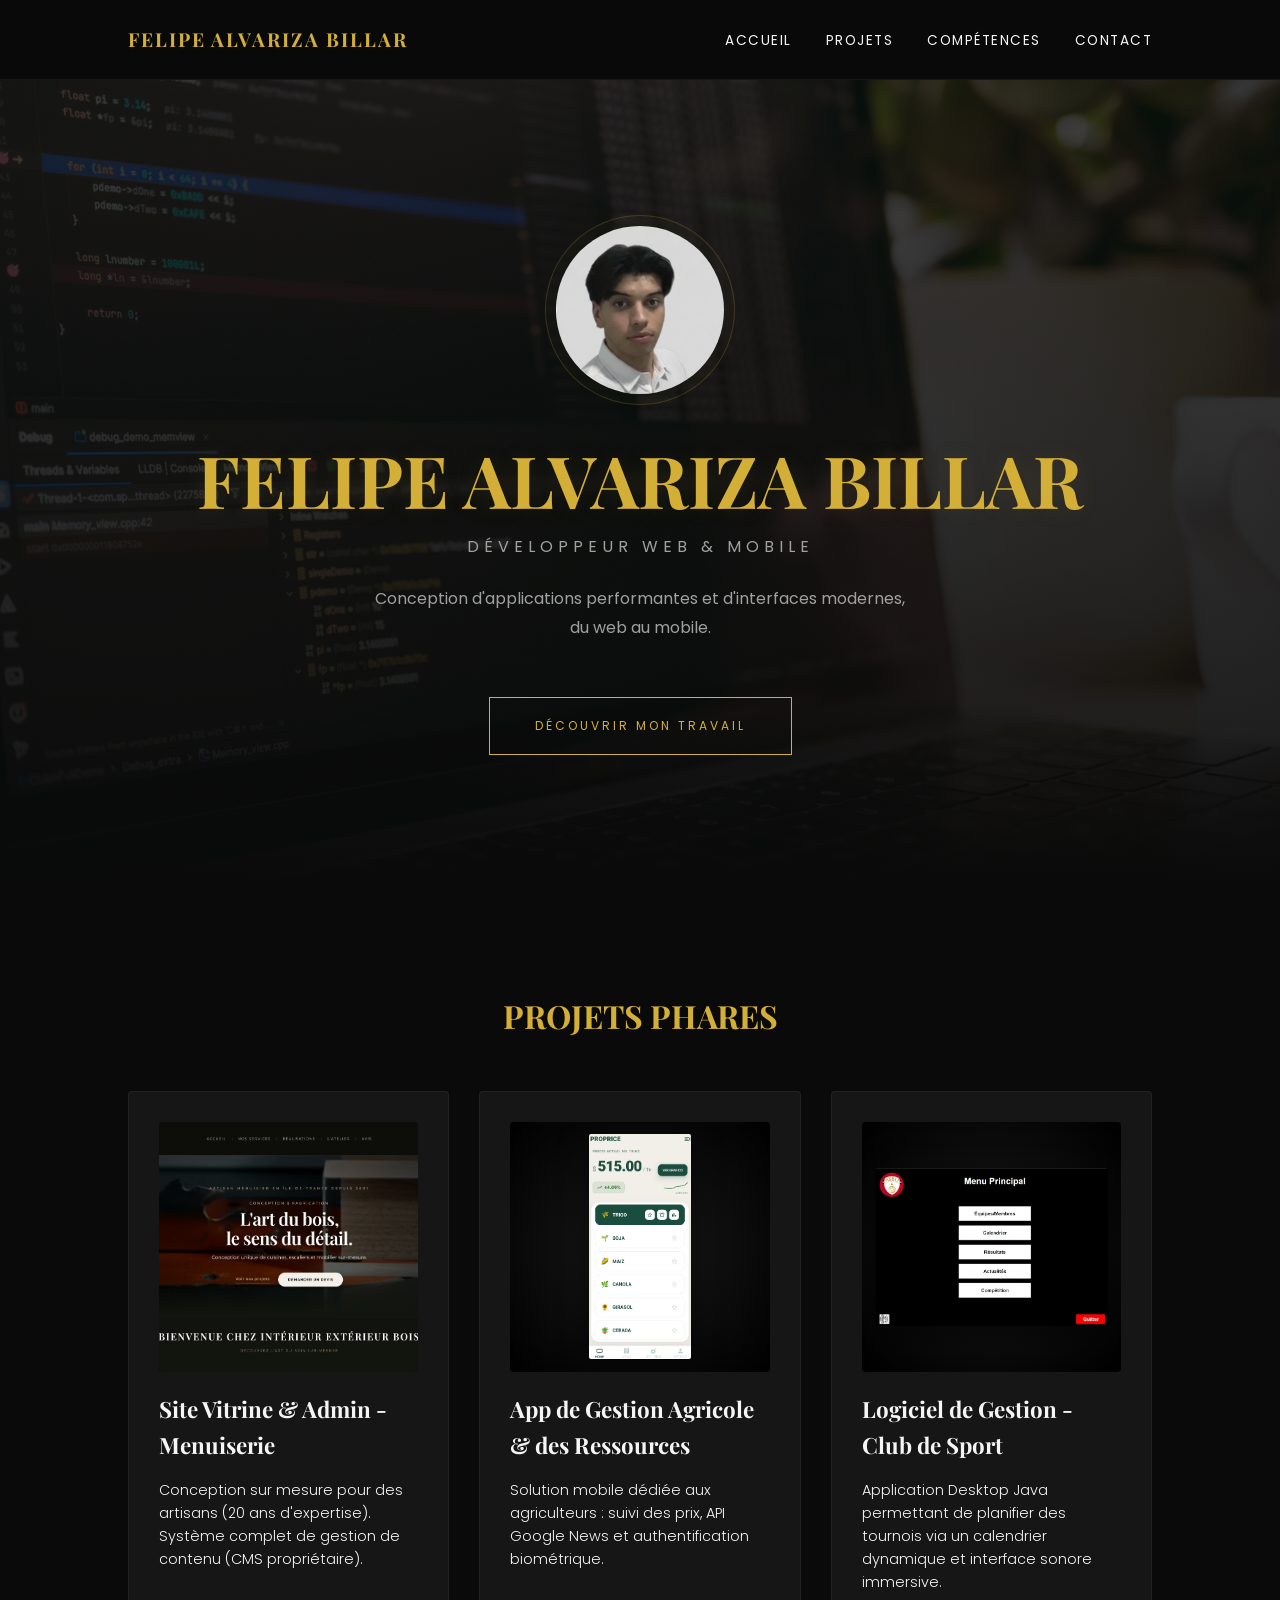
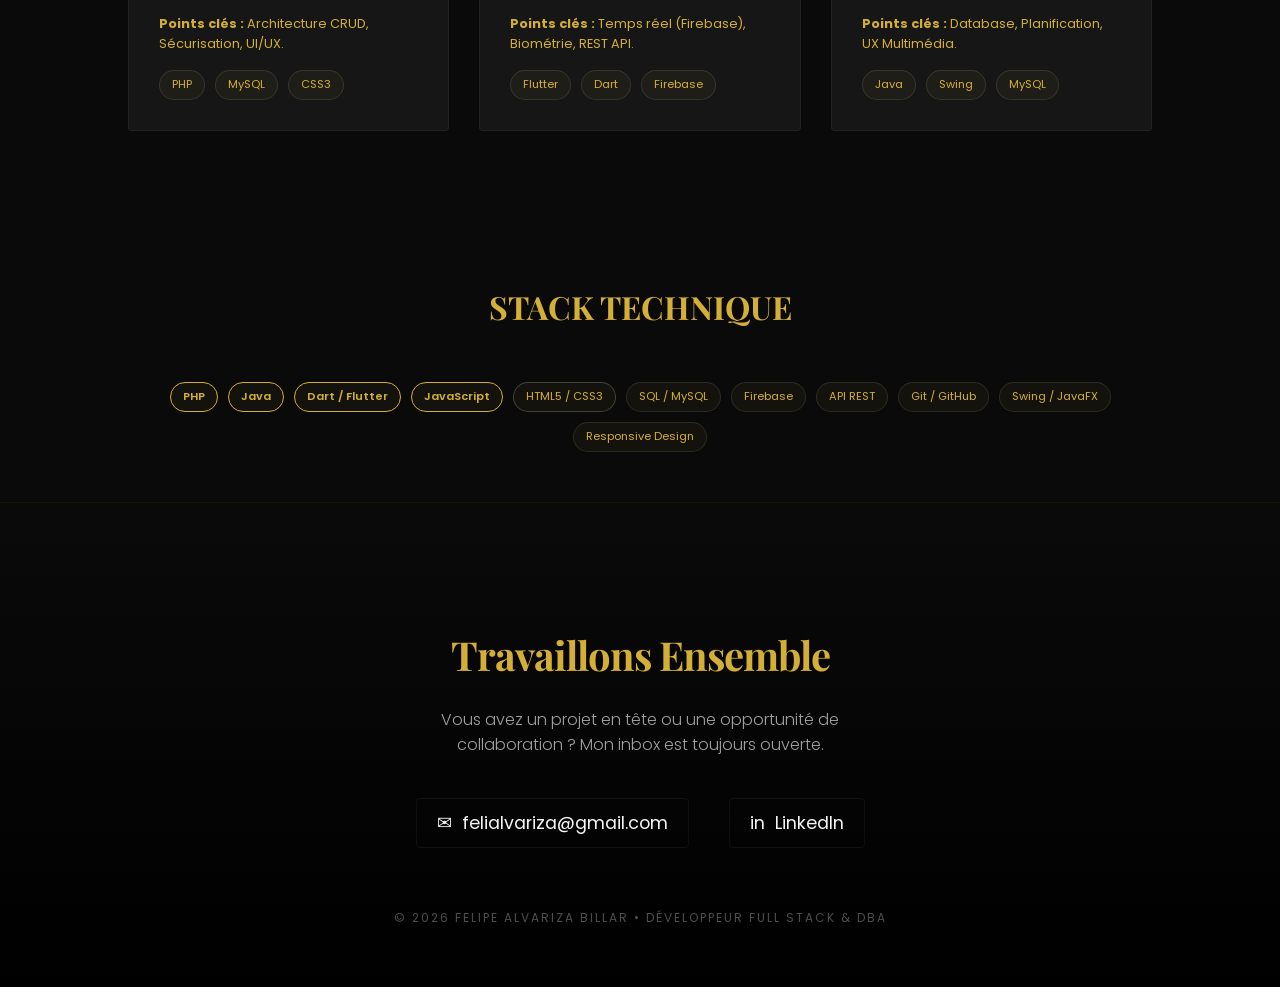
<file: index.html>
<!DOCTYPE html>
<html lang="fr">
<head>
    <meta charset="UTF-8">
    <meta name="viewport" content="width=device-width, initial-scale=1.0">
    <title>Felipe Alvariza Billar | Développeur Web & Mobile</title>
    <link rel="stylesheet" href="src/css/style.css">
    <link rel="stylesheet" href="src/css/footer.css">
    <link rel="stylesheet" href="src/css/header.css">
    <link rel="stylesheet" href="src/css/responsive.css">

    <link href="https://fonts.googleapis.com/css2?family=Playfair+Display:wght@700&family=Poppins:wght@300;400;600&display=swap" rel="stylesheet">
</head>
<body>

    <!-- Header avec navigation -->
    <nav>
        <div class="logo">
            <a href="index.html" style="text-decoration: none; color: inherit;">FELIPE ALVARIZA BILLAR</a>
        </div>
        <div class="burger" id="burger">
            <span></span>
            <span></span>
            <span></span>
        </div>

        <div class="links" id="nav-links">
            <a href="index.html">Accueil</a>
            <a href="projets.html" >Projets</a>
            <a href="competences.html">Compétences</a>
            <a href="contact.html">Contact</a>
        </div>
    </nav>

    <!-- Section PDP et bouton découvrir -->
    <header class="hero">
        <div class="hero-content"> <div class="avatar">
                <img src="src/images/photo_profil.png" alt="...">
            </div>
            <h1>FELIPE ALVARIZA BILLAR</h1>
            <p class="subtitle">DÉVELOPPEUR WEB & MOBILE</p>
            <p class="bio">Conception d'applications performantes et d'interfaces modernes, du web au mobile.</p>
            <a href="projets.html" class="btn">DÉCOUVRIR MON TRAVAIL</a>
        </div>
    </header>

    <!-- Section projets -Accueil -->
    <section id="projets">
    <h2>PROJETS PHARES</h2>
    <div class="grid">

        <a href="projets.html#menuiserie" class="card-link">
            <div class="card">
                <div class="img-placeholder">
                    <img src="src/images/Accueil_IEB.png" class="projet-img">
                </div>
                <h3>Site Vitrine & Admin - Menuiserie</h3>
                <p>Conception sur mesure pour des artisans (20 ans d'expertise). Système complet de gestion de contenu (CMS propriétaire).</p>
                <div class="details-projet" style="font-size: 0.8rem; color: var(--or); margin-bottom: 15px;">
                    <strong>Points clés :</strong> Architecture CRUD, Sécurisation, UI/UX.
                </div>
                <div class="tags">
                    <span>PHP</span><span>MySQL</span><span>CSS3</span>
                </div>
            </div>
        </a>

        <a href="projets.html#agricole" class="card-link">
            <div class="card">
                <div class="img-placeholder mockup-bg"> 
                    <img src="src/images/Accueil_Appli.png" alt="App Flutter Agricole" class="mobile-screenshot">
                </div>
                <h3>App de Gestion Agricole & des Ressources</h3>
                <p>Solution mobile dédiée aux agriculteurs : suivi des prix, API Google News et authentification biométrique.</p>
                <div class="details-projet" style="font-size: 0.8rem; color: var(--or); margin-bottom: 15px;">
                    <strong>Points clés :</strong> Temps réel (Firebase), Biométrie, REST API.
                </div>
                <div class="tags">
                    <span>Flutter</span><span>Dart</span><span>Firebase</span>
                </div>
            </div>
        </a>

        <a href="projets.html#sport" class="card-link">
            <div class="card">
                <div class="img-placeholder mockup-bg">
                    <img src="src/images/App_java.png" alt="App Java" class="java-screenshot">
                </div>
                <h3>Logiciel de Gestion - Club de Sport</h3>
                <p>Application Desktop Java permettant de planifier des tournois via un calendrier dynamique et interface sonore immersive.</p>
                <div class="details-projet" style="font-size: 0.8rem; color: var(--or); margin-bottom: 15px;">
                    <strong>Points clés :</strong> Database, Planification, UX Multimédia.
                </div>
                <div class="tags">
                    <span>Java</span><span>Swing</span><span>MySQL</span>
                </div>
            </div>
        </a>

    </div>
    </section>

    <!-- Section Compétences -Accueil -->
    <section id="competences" style="text-align: center; padding: 50px 10%;">
        <h2>STACK TECHNIQUE</h2>
        <div class="tags" style="justify-content: center; margin-top: 20px;">
            <span style="font-weight: 600; border-color: var(--or);">PHP</span>
            <span style="font-weight: 600; border-color: var(--or);">Java</span>
            <span style="font-weight: 600; border-color: var(--or);">Dart / Flutter</span>
            <span style="font-weight: 600; border-color: var(--or);">JavaScript</span>

            <span style="border-color: rgba(255,255,255,0.2);">HTML5 / CSS3</span>
            
            <span>SQL / MySQL</span>
            <span>Firebase</span>
            <span>API REST</span>
            <span>Git / GitHub</span>
            <span>Swing / JavaFX</span>
            <span>Responsive Design</span>
        </div>
    </section>

    <!-- footer -->
    <footer id="contact">
        <h2>Travaillons Ensemble</h2>
        <p class="footer-text">Vous avez un projet en tête ou une opportunité de collaboration ? Mon inbox est toujours ouverte.</p>
        
        <div class="contact-container">
            <a href="mailto:felialvariza@gmail.com" class="contact-link">
                <span>✉</span> felialvariza@gmail.com
            </a>
            <a href="https://www.linkedin.com/in/felipe-alvariza-186155293/" target="_blank" class="contact-link">
                <span>in</span> LinkedIn
            </a>
        </div>

            <p class="copyright">© 2026 Felipe Alvariza Billar • Développeur Full Stack & DBA</p>
    </footer>

        <script>
        const burger = document.getElementById('burger');
        const navLinks = document.getElementById('nav-links');

        if (burger) { // Sécurité pour éviter les erreurs si l'élément n'existe pas
            burger.addEventListener('click', () => {
                navLinks.classList.toggle('active');
                burger.classList.toggle('toggle');
            });
        }
    </script>

</body>
</html>
</file>
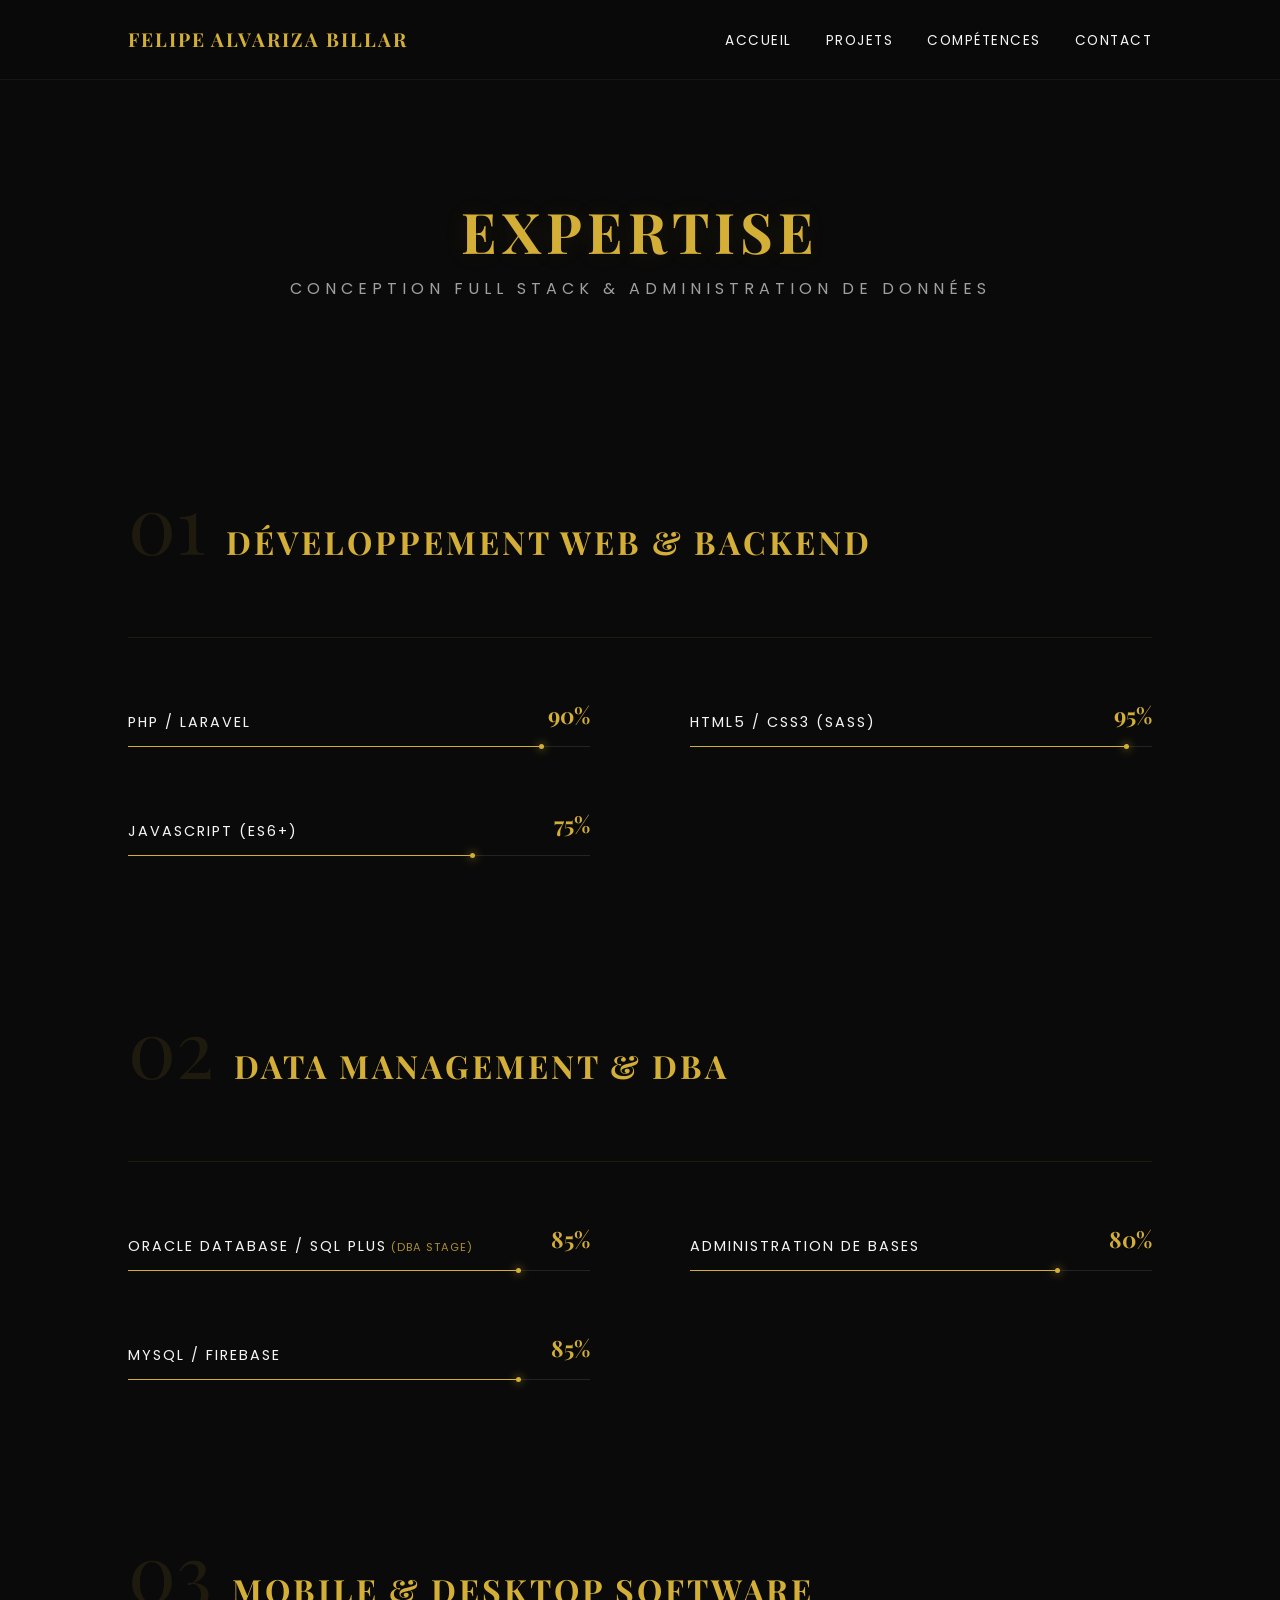
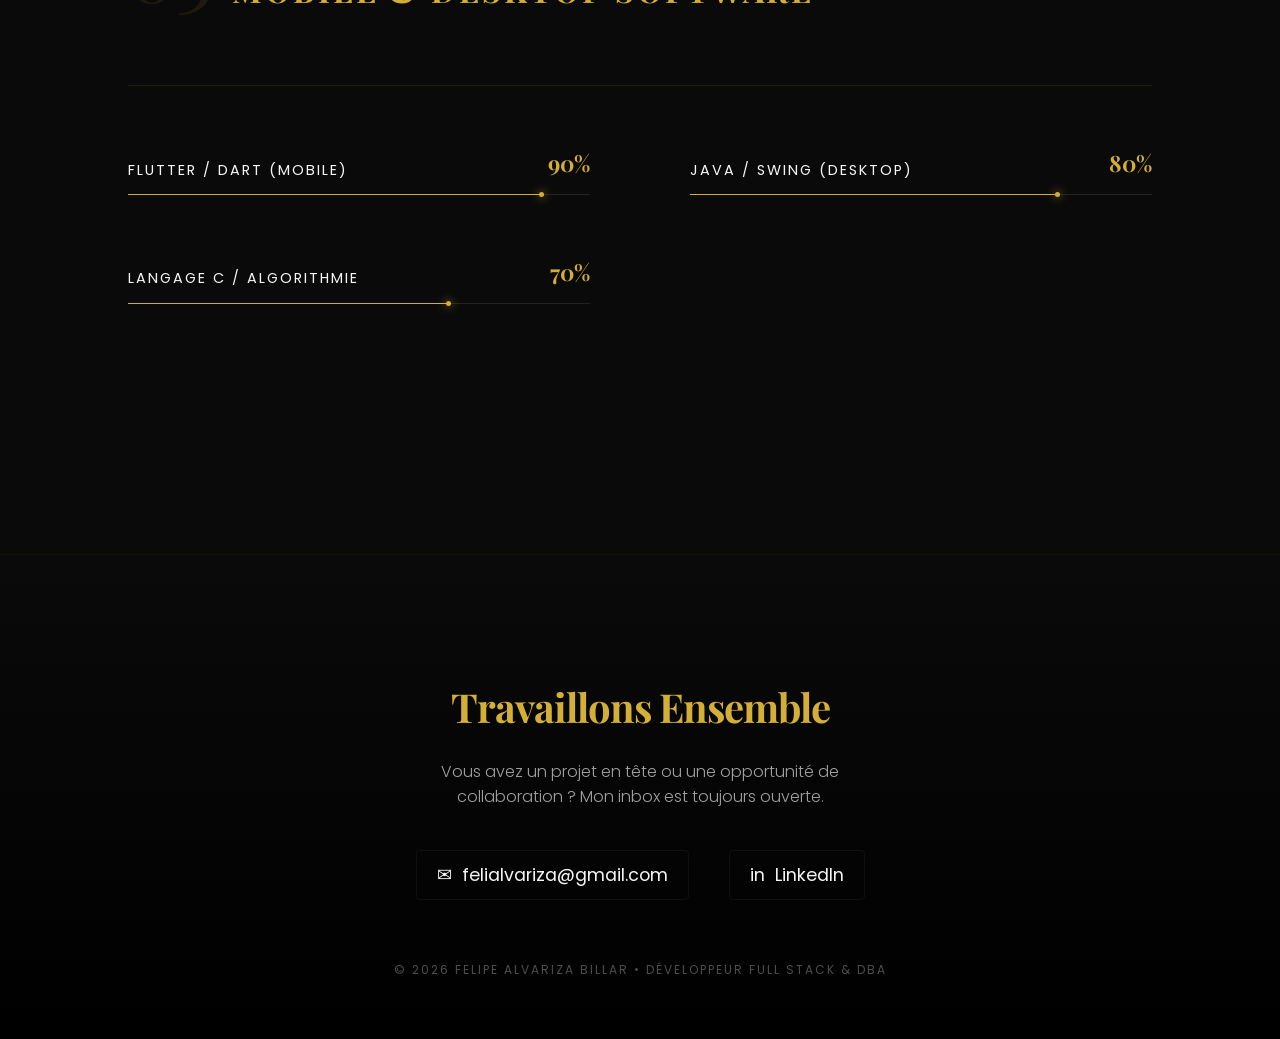
<file: competences.html>
<!DOCTYPE html>
<html lang="fr">
<head>
    <meta charset="UTF-8">
    <meta name="viewport" content="width=device-width, initial-scale=1.0">
    <title>Compétences | Felipe Alvariza Billar</title>
    
    <link rel="stylesheet" href="src/css/style.css">
    <link rel="stylesheet" href="src/css/header.css">
    <link rel="stylesheet" href="src/css/footer.css">
    <link rel="stylesheet" href="src/css/competences.css">
    <link rel="stylesheet" href="src/css/responsive.css">
    
    <link href="https://fonts.googleapis.com/css2?family=Playfair+Display:ital,wght@0,700;1,700&family=Poppins:wght@300;400;600&display=swap" rel="stylesheet">
</head>
<body>

    <!-- Header avec navigation -->
    <nav>

        <div class="logo">
            <a href="index.html" style="text-decoration: none; color: inherit;">FELIPE ALVARIZA BILLAR</a>
        </div>
        <div class="burger" id="burger">
            <span></span>
            <span></span>
            <span></span>
        </div>

        <div class="links" id="nav-links">
            <a href="index.html">Accueil</a>
            <a href="projets.html">Projets</a>
            <a href="competences.html">Compétences</a>
            <a href="contact.html">Contact</a>
        </div>
    </nav>

    <!-- Section en haut de page -->
    <header class="skills-hero">
        <div class="hero-content">
            <h1>EXPERTISE</h1>
            <p class="subtitle">CONCEPTION FULL STACK & ADMINISTRATION DE DONNÉES</p>
        </div>
    </header>

    <main class="skills-container">


        <!-- Bloc de catégorie de compétences 1 -->
        <section class="skill-category">
            <div class="category-header">
                <span class="category-number">01</span>
                <h2>Développement Web & Backend</h2>
            </div>
            <div class="skills-grid">
                <article class="skill-item">
                    <div class="skill-info">
                        <span>PHP / LARAVEL</span>
                        <span class="percentage">90%</span>
                    </div>
                    <div class="progress-bar"><div class="progress" style="width: 90%"></div></div>
                </article>
                <article class="skill-item">
                    <div class="skill-info">
                        <span>HTML5 / CSS3 (SASS)</span>
                        <span class="percentage">95%</span>
                    </div>
                    <div class="progress-bar"><div class="progress" style="width: 95%"></div></div>
                </article>
                <article class="skill-item">
                    <div class="skill-info">
                        <span>JavaScript (ES6+)</span>
                        <span class="percentage">75%</span>
                    </div>
                    <div class="progress-bar"><div class="progress" style="width: 75%"></div></div>
                </article>
            </div>
        </section>

        <!-- Bloc de catégorie de compétences 2 -->
        <section class="skill-category">
            <div class="category-header">
                <span class="category-number">02</span>
                <h2>Data Management & DBA</h2>
            </div>
            <div class="skills-grid">
                <article class="skill-item highlight">
                    <div class="skill-info">
                        <span>ORACLE DATABASE / SQL PLUS</span>
                        <span class="percentage">85%</span>
                    </div>
                    <div class="progress-bar"><div class="progress" style="width: 85%"></div></div>
                </article>
                <article class="skill-item">
                    <div class="skill-info">
                        <span>ADMINISTRATION DE BASES</span>
                        <span class="percentage">80%</span>
                    </div>
                    <div class="progress-bar"><div class="progress" style="width: 80%"></div></div>
                </article>
                <article class="skill-item">
                    <div class="skill-info">
                        <span>MYSQL / FIREBASE</span>
                        <span class="percentage">85%</span>
                    </div>
                    <div class="progress-bar"><div class="progress" style="width: 85%"></div></div>
                </article>
            </div>
        </section>

        <!-- Bloc de catégorie de compétences 3 -->
        <section class="skill-category">
            <div class="category-header">
                <span class="category-number">03</span>
                <h2>Mobile & Desktop Software</h2>
            </div>
            <div class="skills-grid">
                <article class="skill-item">
                    <div class="skill-info">
                        <span>FLUTTER / DART (MOBILE)</span>
                        <span class="percentage">90%</span>
                    </div>
                    <div class="progress-bar"><div class="progress" style="width: 90%"></div></div>
                </article>
                <article class="skill-item">
                    <div class="skill-info">
                        <span>JAVA / SWING (DESKTOP)</span>
                        <span class="percentage">80%</span>
                    </div>
                    <div class="progress-bar"><div class="progress" style="width: 80%"></div></div>
                </article>
                <article class="skill-item">
                    <div class="skill-info">
                        <span>LANGAGE C / ALGORITHMIE</span>
                        <span class="percentage">70%</span>
                    </div>
                    <div class="progress-bar"><div class="progress" style="width: 70%"></div></div>
                </article>
            </div>
        </section>

    </main>

    <!-- Section Footer -->
    <footer id="contact">
        <h2>Travaillons Ensemble</h2>
        <p class="footer-text">Vous avez un projet en tête ou une opportunité de collaboration ? Mon inbox est toujours ouverte.</p>
        
        <div class="contact-container">
            <a href="mailto:felialvariza@gmail.com" class="contact-link">
                <span>✉</span> felialvariza@gmail.com
            </a>
            <a href="https://www.linkedin.com/in/felipe-alvariza-186155293/" target="_blank" class="contact-link">
                <span>in</span> LinkedIn
            </a>
        </div>

        <p class="copyright">© 2026 Felipe Alvariza Billar • Développeur Full Stack & DBA</p>
    </footer>

    <script>
        const burger = document.getElementById('burger');
        const navLinks = document.getElementById('nav-links');

        if (burger) { // Sécurité pour éviter les erreurs si l'élément n'existe pas
            burger.addEventListener('click', () => {
                navLinks.classList.toggle('active');
                burger.classList.toggle('toggle');
            });
        }
    </script>

</body>
</html>
</file>
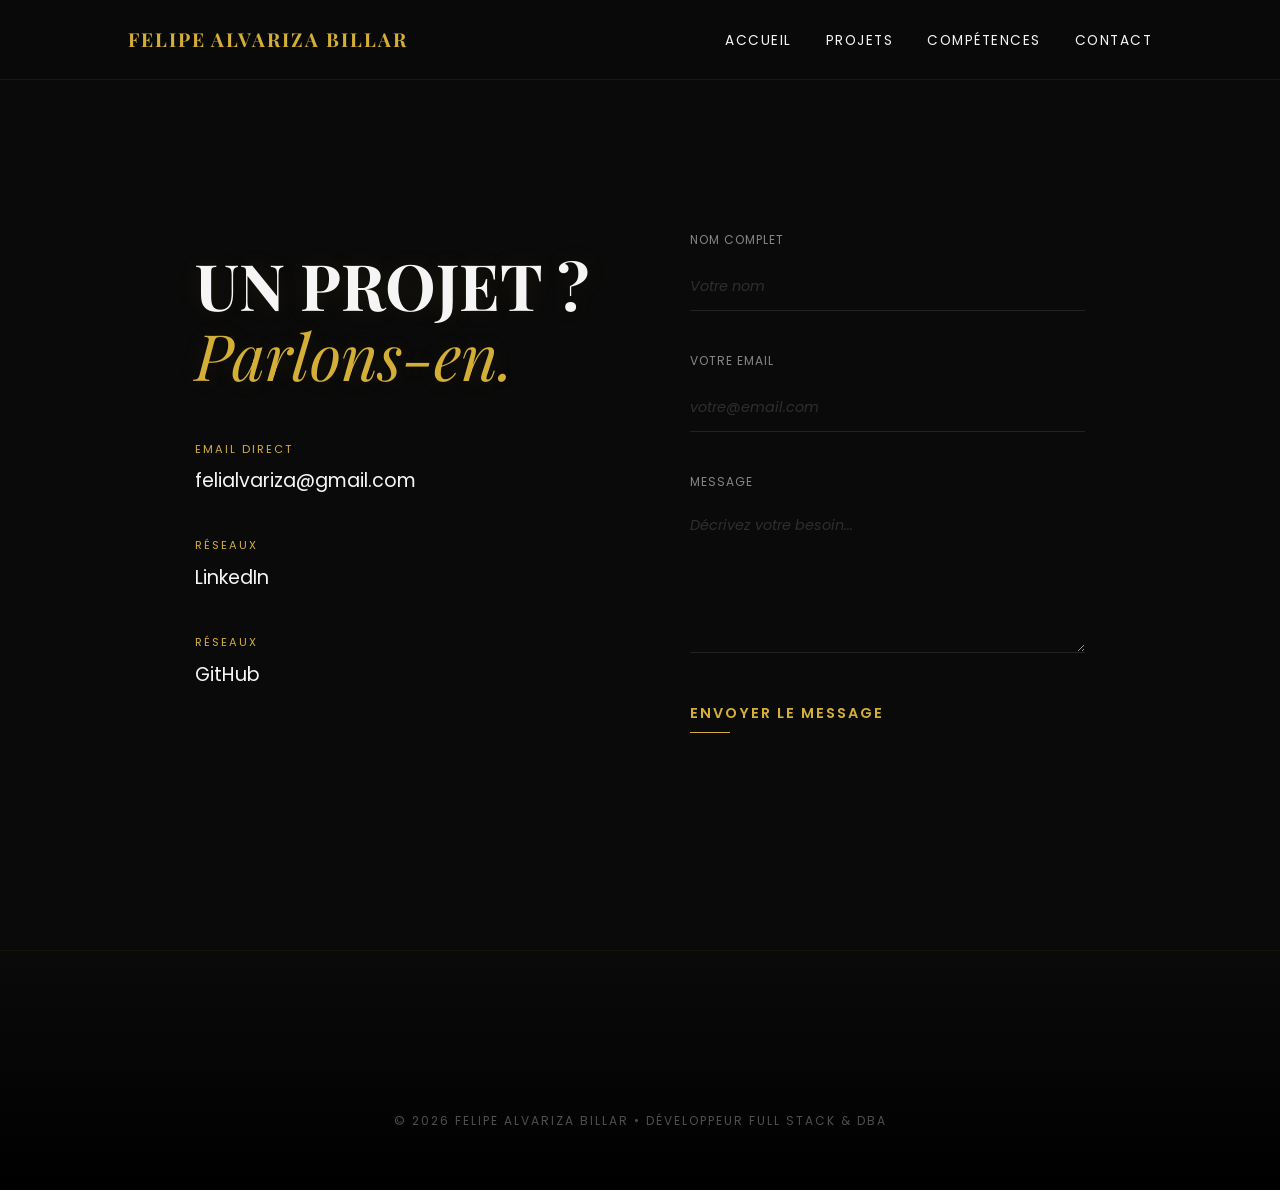
<file: contact.html>
<!DOCTYPE html>
<html lang="fr">
<head>
    <meta charset="UTF-8">
    <meta name="viewport" content="width=device-width, initial-scale=1.0">
    <title>Contact | Felipe Alvariza Billar</title>
    
    <link rel="stylesheet" href="src/css/style.css">
    <link rel="stylesheet" href="src/css/header.css">
    <link rel="stylesheet" href="src/css/footer.css">
    <link rel="stylesheet" href="src/css/contact.css">
    <link rel="stylesheet" href="src/css/responsive.css">

    <link href="https://fonts.googleapis.com/css2?family=Playfair+Display:ital,wght@0,700;1,700&family=Poppins:wght@300;400;600&display=swap" rel="stylesheet">
</head>
<body>

    <!-- Header avec navigation -->
    <nav>
        <div class="logo">
            <a href="index.html" style="text-decoration: none; color: inherit;">FELIPE ALVARIZA BILLAR</a>
        </div>
        <div class="burger" id="burger">
            <span></span>
            <span></span>
            <span></span>
        </div>

        <div class="links" id="nav-links">
            <a href="index.html">Accueil</a>
            <a href="projets.html">Projets</a>
            <a href="competences.html">Compétences</a>
            <a href="contact.html">Contact</a>
        </div>
    </nav>

    <main class="contact-container">
        <section class="contact-grid">
            
            <!-- Bloc d'information de contact -->
            <div class="contact-info">
                <h1>UN PROJET ? <br><span class="italic">Parlons-en.</span></h1>
                
                <div class="info-blocks">
                    <div class="info-item">
                        <p class="label">Email direct</p>
                        <a href="mailto:felialvariza@gmail.com">felialvariza@gmail.com</a>
                    </div>
                    <div class="info-item">
                        <p class="label">Réseaux</p>
                        <a href="https://www.linkedin.com/in/felipe-alvariza-186155293/" target="_blank">LinkedIn</a>
                    </div>
                    <div class="info-item">
                        <p class="label">Réseaux</p>
                        <a href="https://github.com/Felipe4565" target="_blank">GitHub</a>
                    </div>
                </div>
            </div>

            <div class="form-wrapper">
                <form action="https://formspree.io/f/mbdpelgq" method="POST" class="contact-form">
                    <div class="form-group">
                        <label for="full-name">Nom complet</label>
                        <input type="text" id="full-name" name="name" placeholder="Votre nom" required>
                    </div>

                    <div class="form-group">
                        <label for="email-address">Votre Email</label>
                        <input type="email" id="email-address" name="_replyto" placeholder="votre@email.com" required>
                    </div>

                    <div class="form-group">
                        <label for="message-content">Message</label>
                        <textarea id="message-content" name="message" rows="5" placeholder="Décrivez votre besoin..." required></textarea>
                    </div>

                    <input type="text" name="_gotcha" style="display:none">

                    <button type="submit" class="submit-btn">
                        <span>ENVOYER LE MESSAGE</span>
                        <div class="btn-line"></div>
                    </button>
                </form>
            </div>

        </section>
    </main>

    <!-- Section Footer -->
    <footer>
        <p class="copyright">© 2026 Felipe Alvariza Billar • Développeur Full Stack & DBA</p>
    </footer>

    <script>
        const burger = document.getElementById('burger');
        const navLinks = document.getElementById('nav-links');

        if (burger) { // Sécurité pour éviter les erreurs si l'élément n'existe pas
            burger.addEventListener('click', () => {
                navLinks.classList.toggle('active');
                burger.classList.toggle('toggle');
            });
        }
    </script>

</body>
</html>
</file>
<file: src/css/style.css>
/* Variables principales (couleurs + animation) */
:root {
    --noir: #0a0a0a;
    --gris-carte: #161616;
    --or: #d4af37;
    --or-rgb: 212, 175, 55;
    --blanc: #f5f5f5;
    --gris-texte: #a0a0a0;
    --transition: all 0.4s cubic-bezier(0.4, 0, 0.2, 1);
}

/* Reset de base */
* {
    margin: 0;
    padding: 0;
    box-sizing: border-box;
}

/* Style global */
body {
    background-color: var(--noir);
    color: var(--blanc);
    font-family: 'Poppins', sans-serif;
    line-height: 1.6;
    overflow-x: hidden;
    scroll-behavior: smooth;
}

/* Section projets */
#projets { padding: 100px 10%; }

/* Titre */
h2 {
    font-family: 'Playfair Display', serif;
    font-size: 2rem;
    text-align: center;
    margin-bottom: 50px;
    color: var(--or);
}

/* Grille des projets */
.grid {
    display: grid;
    grid-template-columns: repeat(3, 1fr);
    gap: 30px;
    width: 100%;
}

/* Image projet */
.projet-img {
    width: 100%;
    height: 100%;
    object-fit: cover;
    object-position: top;
    display: block;
    transition: transform 0.5s ease;
}

/* Effet zoom image au hover */
.card:hover .projet-img {
    transform: scale(1.05);
}

/* Carte projet */
.card {
    background: var(--gris-carte);
    padding: 30px;
    border-radius: 4px;
    border: 1px solid rgba(255, 255, 255, 0.05);
    transition: var(--transition);

    display: flex;
    flex-direction: column;
    height: 100%;
}

/* Effet hover carte */
.card:hover {
    transform: translateY(-10px);
    border-color: var(--or);
    box-shadow: 0 20px 40px rgba(0,0,0,0.4);
}

/* Conteneur image */
.img-placeholder {
    width: 100%;
    height: 250px;
    overflow: hidden;
    background: #000;
    border-radius: 4px;
    margin-bottom: 20px;
    position: relative;
}

/* Texte projet */
.card h3 {
    font-family: 'Playfair Display', serif;
    margin-bottom: 15px;
    font-size: 1.4rem;
    color: var(--or);
}

.card p {
    color: var(--gris-texte);
    font-size: 0.9rem;
    font-weight: 300;
    margin-bottom: 20px;
    flex-grow: 1; /* pousse les tags en bas */
}

/* Fond spécial mockup */
.mockup-bg {
    background: radial-gradient(circle, #1a1a1a 0%, #000 100%);
    display: flex;
    justify-content: center;
    align-items: center;
    height: 250px;
}

/* Images centrées sans déformation */
.mobile-screenshot,
.java-screenshot {
    max-width: 90%;
    max-height: 90%;
    object-fit: contain;
    border-radius: 2px;
    box-shadow: 0 10px 30px rgba(0,0,0,0.5);
    transition: var(--transition);
}

/* Effet hover images */
.card:hover .mobile-screenshot,
.card:hover .java-screenshot {
    transform: scale(1.05) translateY(-5px);
}

/* Conteneur tags */
.tags {
    display: flex;
    gap: 10px;
    flex-wrap: wrap;
    margin-top: auto;
}

/* Style tags */
.tags span {
    font-size: 0.7rem;
    padding: 5px 12px;
    border-radius: 50px;
    color: var(--or);
    background: rgba(var(--or-rgb), 0.05);
    border: 1px solid rgba(255, 255, 255, 0.1);
    transition: var(--transition);
    white-space: nowrap;
}

/* Hover tags */
.tags span:hover {
    background: rgba(var(--or-rgb), 0.15);
    border-color: var(--or);
    transform: translateY(-2px);
}


.card-link {
    text-decoration: none;
    color: inherit;
    display: block;
}

.card-link h3, 
.card-link p {
    text-decoration: none;
    color: inherit;
}
</file>
<file: src/css/footer.css>
/* Section footer (contact + fin de page) */
footer {
    text-align: center;
    padding: 120px 10% 60px;
    background: linear-gradient(to top, #000, var(--noir));
    border-top: 1px solid rgba(212, 175, 55, 0.1);
}

/* Titre */
footer h2 {
    font-size: 2.5rem;
    margin-bottom: 20px;
    letter-spacing: -1px;
}

/* Texte description */
.footer-text {
    max-width: 500px;
    margin: 0 auto 40px;
    color: var(--gris-texte);
    font-weight: 300;
}

/* Conteneur liens contact */
.contact-container {
    display: flex;
    justify-content: center;
    gap: 40px;
    margin-bottom: 60px;
    flex-wrap: wrap;
}

/* Boutons contact */
.contact-link {
    display: flex;
    align-items: center;
    gap: 10px;

    padding: 10px 20px;
    border-radius: 4px;

    color: var(--blanc);
    text-decoration: none;
    font-size: 1.1rem;

    border: 1px solid rgba(255,255,255,0.05);
    transition: var(--transition);
}

/* Hover contact */
.contact-link:hover {
    color: var(--or);
    border-color: var(--or);
    background: rgba(var(--or-rgb), 0.03);
    transform: translateY(-3px);
}

/* Copyright */
.copyright {
    margin-top: 40px;
    font-size: 0.75rem;
    letter-spacing: 2px;
    text-transform: uppercase;
    color: rgba(255, 255, 255, 0.3);
}
</file>
<file: src/css/header.css>
/* Navigation (barre sticky avec effet verre) */
nav {
    display: flex;
    justify-content: space-between;
    align-items: center;
    padding: 1.5rem 10%;
    position: sticky;
    top: 0;
    background: rgba(10, 10, 10, 0.85);
    backdrop-filter: blur(12px);
    z-index: 1000;
    border-bottom: 1px solid rgba(255, 255, 255, 0.05);
}

/* Logo */
.logo {
    font-family: 'Playfair Display', serif;
    color: var(--or);
    font-size: 1.2rem;
    letter-spacing: 2px;
    font-weight: 700;
    text-transform: uppercase;
    cursor: pointer;
    transition: var(--transition);
}

.logo:hover {
    opacity: 0.7;
}

/* Liens navigation */
.links a {
    color: var(--blanc);
    text-decoration: none;
    margin-left: 30px;
    font-size: 0.85rem;
    letter-spacing: 1.5px;
    text-transform: uppercase;
    position: relative;
    transition: var(--transition);
}

/* Barre animée sous les liens */
.links a::after {
    content: '';
    position: absolute;
    bottom: -5px;
    left: 0;
    width: 0;
    height: 1px;
    background-color: var(--or);
    transition: var(--transition);
}

.links a:hover {
    color: var(--or);
}

.links a:hover::after {
    width: 100%;
}

/* Section Hero (plein écran + fond image + overlay) */
.hero {
    display: flex;
    flex-direction: column;
    align-items: center;
    justify-content: center;
    text-align: center;
    min-height: 90vh;
    padding: 0 10%;
    position: relative;
    overflow: hidden;

    background:
        linear-gradient(rgba(10, 10, 10, 0.75), rgba(10, 10, 10, 0.95)),
        url('../../src/images/image_fond.jpg');

    background-size: cover;
    background-position: center;
    background-attachment: fixed; /* effet parallaxe */
}

/* Dégradé bas pour transition visuelle */
.hero::after {
    content: '';
    position: absolute;
    bottom: 0;
    left: 0;
    width: 100%;
    height: 150px;
    background: linear-gradient(transparent, var(--noir));
}

/* Avatar (photo profil) */
.avatar {
    width: 190px;
    height: 190px;
    border-radius: 50%;
    padding: 10px;
    margin-bottom: 35px;

    display: flex;
    justify-content: center;
    align-items: center;

    border: 1px solid rgba(212, 175, 55, 0.2);
    background: rgba(var(--or-rgb), 0.02);
    transition: var(--transition);
    overflow: hidden;
}

.avatar:hover {
    transform: scale(1.05);
    border-color: var(--or);
    box-shadow: 0 0 40px rgba(var(--or-rgb), 0.15);
}

/* Image dans avatar */
.avatar img {
    width: 100%;
    height: 100%;
    object-fit: cover;
    border-radius: 50%;
    filter: grayscale(20%);
}

/* Titre principal */
h1 {
    font-family: 'Playfair Display', serif;
    font-size: clamp(2.5rem, 8vw, 4.5rem);
    color: var(--or);
    font-weight: 700;
    line-height: 1.1;
    margin: 0;
    text-shadow: 0 0 25px rgba(var(--or-rgb), 0.1);
}

/* Sous-titre */
.subtitle {
    margin-top: 15px;
    font-size: 1rem;
    letter-spacing: 5px;
    text-transform: uppercase;
    color: var(--gris-texte);
}

/* Description */
.bio {
    max-width: 550px;
    margin: 25px auto;
    font-size: 1rem;
    line-height: 1.8;
    color: var(--gris-texte);
}

/* Bouton principal (effet remplissage) */
.btn {
    display: inline-block;
    margin-top: 30px;
    padding: 18px 45px;
    border: 1px solid var(--or);
    color: var(--or);
    text-decoration: none;
    font-size: 0.75rem;
    letter-spacing: 3px;
    text-transform: uppercase;

    position: relative;
    overflow: hidden;
    z-index: 1; 
    transition: color 0.4s ease;
}

/* L'élément qui crée le remplissage doré */
.btn::before {
    content: '';
    position: absolute;
    top: 0;
    left: 0;
    width: 0; 
    height: 100%;
    background-color: var(--or);
    transition: width 0.4s ease;
    z-index: -1; 
}

/* Au survol  */
.btn:hover {
    color: var(--noir); 
}

.btn:hover::before {
    width: 100%;
}

/* Contenu centré du hero */
.hero-content {
    display: flex;
    flex-direction: column;
    align-items: center;
    justify-content: center;
    width: 100%;
    position: relative;
    z-index: 5;
    animation: fadeIn 1.2s ease-out;
}

/* Animation d’apparition */
@keyframes fadeIn {
    from {
        opacity: 0;
        transform: translateY(20px);
    }
    to {
        opacity: 1;
        transform: translateY(0);
    }
}
</file>
<file: src/css/responsive.css>
/* ============================================================
   MOBILE RESPONSIVE (Max 768px)
   ============================================================ */
@media (max-width: 768px) {
    
    /* 1. NAVIGATION & BURGER */
    .links {
        display: flex;
        flex-direction: column;
        justify-content: center;
        align-items: center;
        gap: 40px;
        position: fixed;
        right: -100%;
        top: 0;
        height: 100vh;
        width: 100%;
        background: #0a0a0a;
        transition: 0.5s ease-in-out;
        z-index: 999;
        padding: 20px;
    }

    .links.active { right: 0; }

    .links a {
        font-size: 1.8rem;
        font-weight: 600;
        letter-spacing: 4px;
        color: #ffffff !important;
        text-decoration: none;
        width: 100%;
        text-align: center;
        text-transform: uppercase;
    }

    .burger { display: block; cursor: pointer; z-index: 1000; padding: 10px; }
    .burger span { display: block; width: 25px; height: 3px; background: var(--or); margin: 5px; transition: 0.3s; }
    .burger.toggle span:nth-child(1) { transform: rotate(-45deg) translate(-5px, 6px); }
    .burger.toggle span:nth-child(2) { opacity: 0; }
    .burger.toggle span:nth-child(3) { transform: rotate(45deg) translate(-5px, -6px); }

    /* 2. RÉPARATION DE L'ACCUEIL */
    .grid, .projects-grid { 
        display: flex !important;
        flex-direction: column !important;
        gap: 30px !important;
        padding: 0 15px !important;
    }

    .project-card, .card {
        width: 100% !important;
        margin: 0 auto;
    }

    /* 3. RÉPARATION DE LA PAGE CONTACT */
    .contact-container {
        padding: 80px 5% 50px !important;
    }

    .contact-grid {
        display: flex !important;
        flex-direction: column !important;
        gap: 40px !important;
    }

    /* 4. AJUSTEMENT DES TITRES */
    h1 {
        font-size: 2rem !important;
        text-align: center;
        line-height: 1.2 !important;
    }

    /* 5. FIX GALERIE & PORTFOLIO */
    .portfolio-header {
        padding: 60px 20px 30px !important;
    }

    .gallery-container, .gallery-grid, .images-container {
        display: flex !important;
        flex-direction: column !important;
        gap: 20px !important;
        width: 100% !important;
        padding: 10px !important;
    }

    .gallery-item img, .project-image img {
        width: 100% !important;
        height: auto !important;
        object-fit: contain !important;
        border-radius: 5px;
    }

    /* 6. CORRECTIF CENTRAGE IMAGE AGRANDIE (MODAL/LIGHTBOX) */
    /* On cible les conteneurs qui apparaissent au clic sur une image */
    .modal, .lightbox, .gallery-overlay, .pswp {
        display: flex !important;
        align-items: center !important;   /* Centre verticalement au milieu de l'écran */
        justify-content: center !important; /* Centre horizontalement */
        position: fixed !important;
        top: 0 !important;
        left: 0 !important;
        width: 100vw !important;
        height: 100vh !important;
        z-index: 10000 !important;
        background: rgba(0, 0, 0, 0.95) !important;
    }

    .modal img, .lightbox img, .pswp__img {
        max-width: 95% !important;
        max-height: 80vh !important; /* Évite que l'image touche le haut/bas */
        height: auto !important;
        width: auto !important;
        margin: auto !important;
        display: block !important;
        object-fit: contain !important;
    }
}

/* ============================================================
   DESKTOP
   ============================================================ */
@media (min-width: 769px) {
    .burger { display: none; }
}
</file>
<file: src/css/competences.css>
/* --- SECTION HERO  --- */
.skills-hero {
    padding: 120px 10% 80px;
    background-size: cover;
    background-position: center;
    text-align: center;
}

.skills-hero h1 {
    font-family: 'Playfair Display', serif;
    font-size: 3.5rem;
    color: var(--or);
    letter-spacing: 5px;
    text-transform: uppercase;
}

/* --- CONTENEUR --- */
.skills-container {
    padding: 100px 10%;
    background-color: var(--noir);
}

/* --- CATEGORIES  --- */
.skill-category {
    margin-bottom: 150px;
}

.category-header {
    display: flex;
    align-items: baseline;
    gap: 20px;
    margin-bottom: 60px;
    border-bottom: 1px solid rgba(var(--or-rgb), 0.1);
    padding-bottom: 20px;
}

.category-number {
    font-family: 'Playfair Display', serif;
    font-size: 5rem;
    color: rgba(var(--or-rgb), 0.1);
    line-height: 1;
}

.category-header h2 {
    font-size: 2rem;
    color: var(--or);
    text-transform: uppercase;
    letter-spacing: 3px;
}

/* --- GRILLE DE COMPÉTENCES --- */
.skills-grid {
    display: grid;
    grid-template-columns: repeat(auto-fit, minmax(350px, 1fr));
    gap: 60px 100px;
}

.skill-item {
    position: relative;
    transition: transform 0.3s ease;
}

.skill-item:hover {
    transform: translateX(10px);
}

.skill-info {
    display: flex;
    justify-content: space-between;
    align-items: flex-end;
    margin-bottom: 12px;
}

.skill-info span:first-child {
    color: var(--blanc);
    font-size: 0.9rem;
    letter-spacing: 2px;
    text-transform: uppercase;
}

.percentage {
    color: var(--or);
    font-family: 'Playfair Display', serif;
    font-size: 1.4rem;
    font-weight: 700;
}

/* --- BARRES DE PROGRESSION --- */
.progress-bar {
    width: 100%;
    height: 1px; 
    background: rgba(255, 255, 255, 0.1);
    position: relative;
    overflow: visible;
}

.progress {
    height: 100%;
    background: var(--or);
    position: relative;
    transition: width 2s cubic-bezier(0.4, 0, 0.2, 1);
}

.progress::after {
    content: '';
    position: absolute;
    right: 0;
    top: -2px;
    width: 5px;
    height: 5px;
    background: var(--or);
    border-radius: 50%;
    box-shadow: 0 0 10px var(--or);
}

/* Style spécial pour Oracle */
.skill-item.highlight span:first-child::after {
    content: " (DBA Stage)";
    font-size: 0.7rem;
    color: var(--or);
    opacity: 0.8;
    letter-spacing: 1px;
}

/* --- RESPONSIVE COMPÉTENCES --- */
@media (max-width: 1024px) {
    .skills-container {
        padding: 60px 5%; 
    }
    
    .skills-grid {
        grid-template-columns: 1fr; 
        gap: 40px;
    }

    .category-header h2 {
        font-size: 1.5rem; 
    }

    .category-number {
        font-size: 3rem; 
    }
}

@media (max-width: 480px) {
    .skill-info span:first-child {
        font-size: 0.75rem; 
    }
}
</file>
<file: src/css/contact.css>
/* Section contact (structure globale) */
.contact-container {
    padding: 150px 10% 100px;
    background-color: var(--noir);
    min-height: 90vh;
}

/* Layout 2 colonnes */
.contact-grid {
    display: grid;
    grid-template-columns: 1fr 1fr;
    gap: 100px;
    align-items: flex-start;
}

/* Petit titre (eyebrow) */
.eyebrow {
    color: var(--or);
    text-transform: uppercase;
    letter-spacing: 3px;
    font-size: 0.8rem;
    display: block;
}

/* Titre principal */
.contact-info h1 {
    font-family: 'Playfair Display', serif;
    font-size: clamp(2.5rem, 5vw, 4rem);
    color: var(--blanc);
    margin: 20px 0 50px;
    line-height: 1.1;
    text-transform: uppercase;
}

/* Partie stylisée du titre */
.contact-info .italic {
    font-style: italic;
    color: var(--or);
    font-weight: 400;
    text-transform: none;
}

/* Bloc info (email, réseaux) */
.info-item {
    margin-bottom: 40px;
}

.info-item .label {
    font-size: 0.7rem;
    color: var(--or);
    text-transform: uppercase;
    letter-spacing: 2px;
    margin-bottom: 8px;
}

/* Lien contact */
.info-item a {
    color: var(--blanc);
    text-decoration: none;
    font-size: 1.2rem;
    display: inline-block;
    transition: all 0.3s ease;
}

.info-item a:hover {
    color: var(--or);
    transform: translateX(5px);
}

/* Formulaire */
.form-wrapper {
    position: relative;
}

.form-group {
    display: flex;
    flex-direction: column;
    margin-bottom: 40px;
}

/* Label champ */
.form-group label {
    font-size: 0.75rem;
    text-transform: uppercase;
    letter-spacing: 1px;
    margin-bottom: 12px;
    color: rgba(255, 255, 255, 0.5);
    transition: all 0.3s ease;
}

/* Highlight label au focus */
.form-group:focus-within label {
    color: var(--or);
}

/* Inputs & textarea */
.form-group input,
.form-group textarea {
    background: transparent;
    border: none;
    border-bottom: 1px solid rgba(255, 255, 255, 0.1);
    padding: 12px 0;
    color: var(--blanc);
    font-family: 'Poppins', sans-serif;
    font-size: 1rem;
    transition: border-color 0.4s ease;
}

.form-group input:focus,
.form-group textarea:focus {
    outline: none;
    border-bottom: 1px solid var(--or);
    box-shadow: 0 1px 0 rgba(var(--or-rgb), 0.2);
}

/* Placeholder */
::placeholder {
    color: rgba(255, 255, 255, 0.15);
    font-style: italic;
    font-size: 0.9rem;
}

/* Fix autofill Chrome */
input:-webkit-autofill,
input:-webkit-autofill:hover,
input:-webkit-autofill:focus {
    -webkit-text-fill-color: var(--blanc);
    -webkit-box-shadow: 0 0 0px 1000px var(--noir) inset;
    transition: background-color 5000s ease-in-out 0s;
}

/* Bouton submit */
.submit-btn {
    background: transparent;
    border: none;
    color: var(--or);
    font-family: 'Poppins', sans-serif;
    font-weight: 600;
    font-size: 0.9rem;

    letter-spacing: 2px;
    text-transform: uppercase;
    cursor: pointer;

    padding: 10px 0;
    position: relative;
    transition: letter-spacing 0.3s ease;
}

/* Ligne animée sous bouton */
.btn-line {
    width: 40px;
    height: 1px;
    margin-top: 8px;
    background-color: var(--or);
    transition: width 0.4s cubic-bezier(0.4, 0, 0.2, 1);
}

/* Hover bouton */
.submit-btn:hover {
    letter-spacing: 4px;
}

.submit-btn:hover .btn-line {
    width: 100%;
}
</file>
